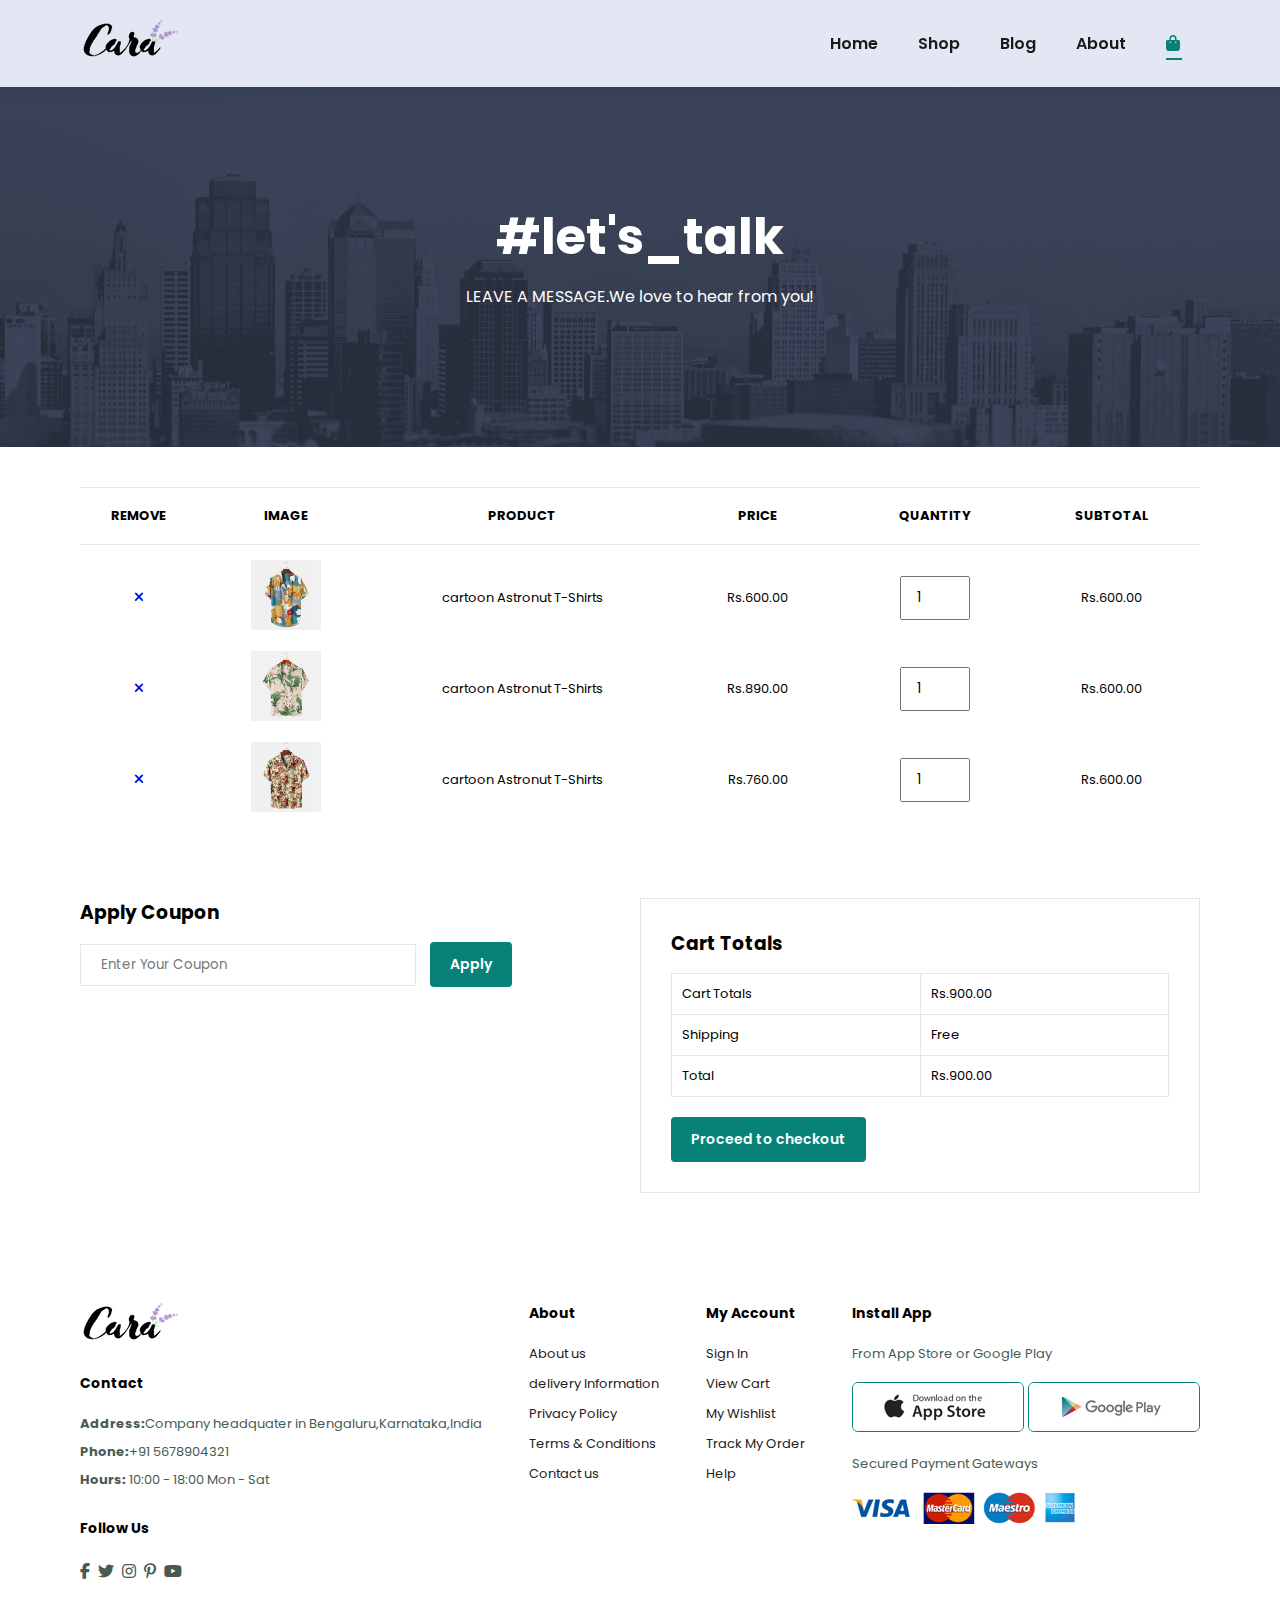
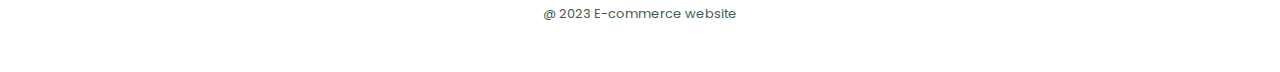
<file: cart.html>
<!DOCTYPE html>
<html lang="en">
<head>
    <meta charset="UTF-8">
    <meta name="viewport" content="width=device-width, initial-scale=1.0">
    <title>E-commerce Website</title>
    <link rel="stylesheet" href="https://cdnjs.cloudflare.com/ajax/libs/font-awesome/6.4.2/css/all.min.css">
    <link rel="stylesheet" href="style.css">
</head>
<body>




<section id="header">
    <a href="#"><img src="logo.png" class="logo" alt=""></a>

<div>
    <ul id="navbar">
        <li><a  href="index.html">Home</a></li>
        <li><a href="shop.html">Shop</a></li>
        <li><a  href="blog.html">Blog</a></li>
        <li><a  href="about.html">About</a></li>
      
        <li id="lg-bag"><a class="active" href="cart.html"><i class="fa-solid fa-bag-shopping"></i></a></li>
        <a href="#" id="close"><i class="fa-solid fa-square-xmark"></i></a>
    </ul>
</div>
<div id="mobile">
    <i id="bar" class="fas fa-outdent"></i>
    <li><a href="cart.html"><i class="fa-solid fa-bag-shopping"></i></a></li>
</div>
</section>

<section id="page-header" class="about-header">
    
    <h2>#let's_talk</h2>
    
    <p>LEAVE A MESSAGE.We love to hear from you! </p>
    
</section>

<section id="cart" class="section-p1">
    <table width="100%">
        <thead>
            <tr>
                <td>Remove</td>
                <td>Image</td>
                <td>Product</td>
                <td>Price</td>
                <td>Quantity</td>
                <td>Subtotal</td>
            </tr>
        </thead>
        <tbody>
            <tr>
                <td><a href="#"><i class="fa-solid fa-xmark"></i></a></td>
                <td><img src="c1.jpg" alt=""></td>
                <td>cartoon Astronut T-Shirts</td>
                <td>Rs.600.00</td>
                <td><input type="number" value="1"></td>
                <td>Rs.600.00</td>
            </tr>
            <tr>
                <td><a href="#"><i class="fa-solid fa-xmark"></i></a></td>
                <td><img src="c2.jpg" alt=""></td>
                <td>cartoon Astronut T-Shirts</td>
                <td>Rs.890.00</td>
                <td><input type="number" value="1"></td>
                <td>Rs.600.00</td>
            </tr>
            <tr>
                <td><a href="#"><i class="fa-solid fa-xmark"></i></a></td>
                <td><img src="c3.jpg" alt=""></td>
                <td>cartoon Astronut T-Shirts</td>
                <td>Rs.760.00</td>
                <td><input type="number" value="1"></td>
                <td>Rs.600.00</td>
            </tr>
        </tbody>
    </table>
</section>

<section id="cart-add" class="section-p1">
    <div id="coupon">
        <h3>Apply Coupon</h3>
        <div>
            <input type="text" placeholder="Enter Your Coupon">
            <button class="normal">Apply</button>
        </div>
    </div>

    <div id="subtotal">
        <h3>Cart Totals</h3>
        <table>
            <tr>
                <td>Cart Totals</td>
                <td>Rs.900.00</td>
            </tr>
            <tr>
                <td>Shipping</td>
                <td>Free</td>
            </tr>
            <tr>
                <td>Total</td>
                <td>Rs.900.00</td>
            </tr>
        </table>
        <button class="normal">Proceed to checkout</button>
    </div>
</section>

<footer class="section-p1">
    <div class="col">
        <img class="logo" src="logo.png" alt="">
        <h3>Contact</h3>
        <p><strong>Address:</strong>Company headquater in Bengaluru,Karnataka,India</p>
        <p><strong>Phone:</strong>+91 5678904321</p>
        <p><strong>Hours:</strong> 10:00 - 18:00 Mon - Sat</p>
        <div class="follow">
            <h3>Follow Us</h3>
            <div class="icon">
                <i class="fab fa-facebook-f"></i>
                <i class="fab fa-twitter"></i>
                <i class="fab fa-instagram"></i>
                <i class="fab fa-pinterest-p"></i>
                <i class="fab fa-youtube"></i>
            </div>
        </div>

    </div>

    <div class="col">
        <h3>About</h3>
        <a href="#">About us</a>
        <a href="#">delivery Information</a>
        <a href="#">Privacy Policy</a>
        <a href="#">Terms & Conditions</a>
        <a href="#">Contact us</a>
    </div>
    <div class="col">
        <h3>My Account</h3>
        <a href="#">Sign In</a>
        <a href="#">View Cart</a>
        <a href="#">My Wishlist</a>
        <a href="#">Track My Order</a>
        <a href="#">Help</a>
    </div>

    <div class="col install">
        <h3>Install App</h3>
        <p>From App Store or Google Play</p>
        <div class="row">
            <img src="app.jpg" alt="">
            <img src="play.jpg" alt="">
        </div>
        <p>Secured Payment Gateways </p>
        <img src="pay.png" alt="">
    </div>

    <div class="copyright">
        <p>@ 2023 E-commerce website</p>
    </div>
</footer>

<script src="script.js"></script>
    
</body>
</html>
</file>
<file: style.css>
@import url('https://fonts.googleapis.com/css2?family=Montserrat:wght@100;500&family=Poppins:ital,wght@0,700;1,700&family=Prata&family=Roboto&display=swap');
*{
    margin: 0;
    padding: 0;
    box-sizing: border-box;
    font-family: 'Poppins', sans-serif;

}
h1{
    font-size: 50px;
    line-height: 64px;
    color: #222;

}
h2{
    font-size: 50px;
    line-height: 64px;
    color: #222;
  
}
h4{
    font-size: 50px;
    color: #222;
  
}
h6{
    font-weight: 700;
    font-size: 12px;
    
}
p{
    font-size: 16px;
    color: #465b52;
    margin: 15px 0 20px 0;
  
}
.section-p1{
    padding: 40px 80px;
}
.section-m1{
    margin: 40px 0;
}

button.normal{
    font-size: 14px;
    font-weight: 600;
    padding: 15px 30px;
    color: #000;
    background-color: #fff;
    border-radius: 4px;
    cursor: pointer;
    border: none;
    outline: none;
    transition: 0.2s;

}

button.white{
    font-size: 13px;
    font-weight: 600;
    padding: 11px 18px;
    color: #fff;
    background-color: transparent;
    cursor: pointer;
    border: 1px solid #fff;
    outline: none;
    transition: 0.2s;
}
body{
    width: 100%;
}
/*----------Header--------*/
#header{
    display: flex;
    align-items: center;
    justify-content: space-between;
    padding: 20px 80px;
    background: #e3e6f3;
    box-shadow: 0 5px 15px rgb(0,0,0,0.06);
    z-index: 999;
    position: sticky;
    top: 0;
    left: 0;
}
#navbar{
    display: flex;
    align-items: center;
    justify-content: center;
}
#navbar li{
list-style: none;
padding: 0 20px;
position: relative;
}
#navbar li a{
 text-decoration: none;
 font-size: 16px;
 font-weight: 600;
 color: #1a1a1a;
 transition: 0.3s ease;

}
#navbar li a:hover,
#navbar li a.active {
    color: #088178;
    
}

#navbar li a.active::after,
#navbar li a:hover::after{
    content: "";
    width: 30%;
    height: 2px;
    background: #088178;
    position: absolute;
    bottom: -4px;
    left: 20px;
}

#mobile{
    display: none;
    align-items: center;
}
#close{
    display: none;
}

/*------------Home Page---------*/
#hero{
    background-image: url(hero4.png);
    height: 90vh;
    width: 100%;
    background-position: top 25% right 0;
    background-size: cover;
    padding: 0 80px;
    display: flex;
    flex-direction: column;
    align-items: flex-start;
    justify-content: center;
}
#hero h4 {
    padding: 15px;

}
#hero h1 {
    color: #088178;
}
#hero button{
    background-image: url(button.png);
    background-color: transparent;
    color: #088178;
    border: 0;
    padding: 14px 80px 14px 65px;
    background-repeat: no-repeat;
    cursor: pointer;
    font-weight: 700;
    font-size: 15px;
}

#feature
{
    display: flex;
    align-items: center;
    justify-content: space-between;
    flex-wrap: wrap;
}
#feature .fe-box{
    width: 180px;
    text-align: center;
    padding: 25px 15px;
    box-shadow: 20px 20px 34px rgb(0,0,0,0.3);
    border: 1px solid #cce7d0;
    border-radius: 4px;
    margin: 15px 0;

}

#feature .fe-box:hover{
    box-shadow: 10px 10px 54px rgb(70,62,221,0.1);
}
#feature .fe-box img{
    width: 100%;
    margin-bottom: 10px;
}

#feature .fe-box h6{
    display: inline-block;
    padding: 9px 8px 6px 8px;
    line-height: 1;
    border-radius: 4px;
    color: #088178;
    background-color: #fddde4;
}


#feature .fe-box:nth-child(2) h6 {
    background-color: #cdebbc;

}
#feature .fe-box:nth-child(3) h6 {
    background-color: #d1e8f2;

}
#feature .fe-box:nth-child(4) h6 {
    background-color: #cdd4f8;

}
#feature .fe-box:nth-child(5) h6 {
    background-color: #cdebbc;

}
#feature .fe-box:nth-child(6) h6 {
    background-color: #fddde4;

}
#product1{
    text-align: center;
}
#product1 .pro-container{
    display: flex;
    justify-content: space-between;
    padding-top: 20px;
    flex-wrap: wrap;

}
#product1 .pro{
    width: 23%;
    min-width: 250px;
    padding: 10px 12px;
    border: 1px solid #cce7d0;
    border-radius: 25px;
    cursor: pointer;
    box-shadow: 20px 20px 30px rgba(0, 0, 0,0.02 );
    margin: 15px 0;
    transition: 0.2s ease;
    position: relative;

}

#product1 .pro:hover{
    box-shadow: 20px 20px 30px rgba(0, 0, 0,0.02 );
}

#product1 .pro img{
    width: 100%;
    border-radius: 20px;
}
#product1 .pro .des{
    text-align: start;
    padding: 10px 0;
}
#product1 .pro .des span{
    color: #606063;
    font-size: 12px;
}
#product1 .pro .des h5{
    padding-top: 7px;
    color: #1a1a1a;
    font-size: 14px;
}
#product1 .pro .des i{
    font-size: 12px;
    color: rgb(243, 181, 25);
}
#product1 .pro .des h4{
    padding-top: 7px;
    font-size: 15px;
    font-weight: 700;
    color: #088178;
}
#product1 .pro .cart{
    width: 40px;
    height: 40px;
    line-height: 40px;
    border-radius: 50px;
    background-color: #e8f6ea;
    font-weight: 500;
    color: #088178;
    border: 1px solid #cce7d0;
    position: absolute;
    bottom: 20px;
    right: 10px;
}

#banner{
    display: flex;
    flex-direction: column;
    justify-content: center;
    align-items: center;
    text-align: center;
    background-image: url(b2.jpg);
    width: 100%;
    height: 40vh;
    background-size: cover;
    background-position: center;
}

#banner h3{
    color: #fff;
    font-size: 16px;
}

#banner h4{
    color: #fff;
    font-size: 30px;
    padding: 10px 0;

}

#banner h4 span{
    color: #ef3636;
    
}

#banner button:hover{
    background-color: #088178;
    color: #fff;
}

#sm-banner{
    display: flex;
    justify-content: space-between;
    flex-wrap: wrap;
}

#sm-banner .banner-box{
    display: flex;
    flex-direction: column;
    justify-content: center;
    align-items: flex-start;
    background-image: url(b17.jpg);
    min-width: 660px;
    height: 50vh;
    background-size: cover;
    background-position: center;
    padding: 30px;
}

#sm-banner .banner-box2{
    background-image: url(b10.jpg);
}
#sm-banner h3{
    color: #fff;
    font-size: 20px;
    font-weight: 300;

}

#sm-banner h4{
    color: #fff;
    font-size: 28px;
    font-weight: 800;

}
#sm-banner span{
    color: #fff;
    font-size: 14px;
    font-weight: 500;
    padding-bottom: 15px;


}

#sm-banner .banner-box:hover button{
    background: #088178;
    border: 1px solid;
}
#banner3{
    display: flex;
    justify-content: space-between;
    flex-wrap: wrap;
    padding: 0 80px;
}

#banner3 .banner-box{
    display: flex;
    flex-direction: column;
    justify-content: center;
    align-items: flex-start;
    background-image: url(b7.jpg);
    min-width: 30%;
    height: 30vh;
    background-size: cover;
    background-position: center;
    padding: 20px;
    margin-bottom: 20px;

}
#banner3 h4{
    color: #fff;
    font-weight: 900;
    font-size: 22px;
}


#banner3 h3{
    color: #ec544e;
    font-weight: 800;
    font-size: 15px;
}

#banner3 .banner-box2{
    background-image: url(b4.jpg);
}

#banner3 .banner-box3{
    background-image: url(b18.jpg);
}

#newsletter{
    display: flex;
    justify-content: space-between;
    flex-wrap: wrap;
    align-items: center;
    background-image: url(b14.png);
    background-repeat: no-repeat;
    background-position: 20% 30%;
}
#newsletter h3{
    font-size: 22px;
    font-weight: 700;
    color: #088178;
}

#newsletter p{
    font-size: 14px;
    font-weight: 600;
    color: #818ea0;
}
#newsletter p span{
    
    color: #ffbd27;
}

#newsletter .form{
    display: flex;
    width: 40%;
}
#newsletter input{
    height: 3.125rem;
    padding: 0 1.25em;
    font-size: 14px;
    width: 100%;
    border: 1px solid transparent;
    border-radius: 4px;
    outline: none;
    border-top-right-radius: 0;
    border-bottom-right-radius: 0;
}
#newsletter button{
    background-color: #088178;
    color: #fff;
    white-space: nowrap;
    border-top-left-radius: 0;
    border-bottom-left-radius: 0;
}

footer{
    display: flex;
    flex-wrap: wrap;
    justify-content: space-between;
}
footer .col{
    display: flex;
    flex-direction: column;
    align-items: flex-start;
    margin-bottom: 20px;
}
footer .logo{
    margin-bottom: 30px;

}
footer h3{
    font-size: 14px;
    padding-bottom: 20px;
}
footer p{
    font-size: 13px;
   margin: 0 0 8px 0;
}
footer a{
    font-size: 13px;
   text-decoration: none;
   color: #222;
   margin-bottom: 10px;
}
footer .follow{
    margin-top: 20px;
}
footer .follow i{
    color: #465b52;
    padding-right: 4px;
    cursor: pointer;
}
footer .install .row img{
    border: 1px solid #088178;
    border-radius: 6px;
}
footer .install img{
    margin: 10px 0 15px 0;
}

footer .follow i:hover,
footer a:hover{
    color: #088178;
}
footer .copyright{
    width: 100%;
    text-align: center;
}

/* Shop Page*/

#page-header{
    background-image: url("b1.1.jpg");
    width: 100%;
    height: 40vh;
    background-size: cover;
    display: flex;
    justify-content: center;
    text-align: center;
    flex-direction: column;
    padding: 14px;
}
#page-header h2,
#page-header p{
    color: #fff;
}
#pagination{
    text-align: center;
}

#pagination a{
    text-decoration: none;
    background-color: #088178;
    padding: 15px 20px;
    border-radius: 4px;
    color: #fff;
    font-weight: 600;
}

#pagination{
    font-size: 16px;
    font-weight: 600;
}
/* Single Product*/



#prodetails{
    display: flex;
    margin-top: 20px;
}

#prodetails .single-pro-image{
    width: 40%;
    margin-right: 50px;

}

.small-img-group{
    display: flex;
    justify-content: space-between;
}

.small-img-col{
    flex-basis: 24%;
    cursor: pointer;
}
#prodetails .single-pro-details{
    width: 50%;
    padding-top: 30px;
}
#prodetails .single-pro-details h3{
    padding: 40px 0 20px 0;
}
#prodetails .single-pro-details h3{
   font-size: 26px;
}
#prodetails .single-pro-details select{
    display: block;
    padding: 5px 10px;
    margin-bottom: 10px;
}
#prodetails .single-pro-details input{
    width: 50px;
    height: 47px;
    padding-left: 10px;
    font-size: 16px;
    margin-right: 10px;
}
#prodetails .single-pro-details input:focus{
    outline: none;
}

#prodetails .single-pro-details button{
    background-color: #088178;
    color: #fff;
}

#prodetails .single-pro-details span{
    line-height: 25px;
}


/* Blog Page*/

#page-header.blog-header{
background-image: url(b19.jpg);
}

#blog{
    padding: 150px 150px 0 150px;
}
#blog .blog-box{
display: flex;
align-items: center;
width: 100%;
position: relative;
padding-bottom: 90px;
}

#blog .blog-img{
    width: 50%;
    margin-right: 40px;
}

#blog img{
    width: 100%;
    height: 300px;
    object-fit: cover;
}

#blog .blog-details{
    width: 50%;
    
}

#blog .blog-details a{
    text-decoration: none;
    font-size: 11px;
    color: #000;
    font-weight: 700;
    position: relative;
    transition: 0.3s;
}

#blog .blog-details a::after{
    content: "";
    width: 50%;
    height: 1px;
    background-color: #000;
    position: absolute;
    top: 4px;
    right: -60px;
}

#blog .blog-details a:hover{
    color: #088178;
}

#blog .blog-details a:hover::after{
    background: #088178;
}

#blog .blog-box h1{
    position: absolute;
    top: -40px;
    left: 0;
    font-size: 70px;
    font-weight: 700;
    color: #c9cbce;
    z-index: -9;
}

/* About Page*/

#page-header.about-header{
    background-image: url(banner.png);
}

#about-head img{
    width: 50%;
    height: auto;
}

#about-head{
    display: flex;
    align-items: center;
}

#about-head div{
    padding: 40px;
}

#about-app{
    text-align: center;
}

#about-app .video{
    width: 70%;
    height: 100%;
    margin: 30px auto 0 auto;
}

#about-app .video video{
    width: 100%;
    height: 100%;
    border-radius: 20px;

}

/*  Cart Page*/

#cart{
    overflow: auto;
}

#cart table{
    width: 100%;
    border-collapse: collapse;
    table-layout: fixed;
    white-space: nowrap;
}

#cart table img{
    width: 70px;
}

#cart table td:nth-child(1){
    width: 100px;
    text-align: center;
}

#cart table td:nth-child(2){
    width: 150px;
    text-align: center;
}

#cart table td:nth-child(3){
    width: 250px;
    text-align: center;
}

#cart table td:nth-child(4),
#cart table td:nth-child(5),
#cart table td:nth-child(6){
    width: 150px;
    text-align: center;
}

#cart table td:nth-child(5) input{
    width: 70px;
    padding: 10px 5px 10px 15px;
}

#cart table thead{
    border: 1px solid #e2e9e1;
    border-left: none;
    border-right: none;

}

#cart table thead td{
    font-weight: 700;
    text-transform: uppercase;
    font-size: 13px;
    padding: 18px 0;
}

#cart table tbody tr td{
    padding-top: 15px;
}

#cart table tbody td{
    font-size: 13px;
}

#cart-add{
    display: flex;
    flex-wrap: wrap;
    justify-content: space-between;
}

#coupon{
    width: 50%;
    margin-bottom: 30px;

}

#coupon h3,
#subtotal h3{
    padding-bottom: 15px;
}

#coupon input{
    padding: 10px 20px;
    outline: none;
    width: 60%;
    margin-right: 10px;
    border: 1px solid #e2e9e1;
}

#coupon button,
#subtotal button{
    background-color: #088178;
    color: #fff;
    padding: 12px 20px;
}

#subtotal{
    width: 50%;
    margin-bottom: 30px;
    border: 1px solid #e2e9e1;
    padding: 30px;
}

#subtotal table{
    border-collapse: collapse;
    width: 100%;
    margin-bottom: 20px;

}

#subtotal table td{
    width: 50%;
    border: 1px solid #e2e9e1;
    padding: 10px;
    font-size: 13px;
}

/* Start Media Query*/


@media(max-width:799px){
    .section-p1{
        padding: 40px 40px;
    }

    #navbar{
        display: flex;
        flex-direction: column;
        align-items: flex-start;
        justify-content: flex-start;
        position: fixed;
        top: 0;
        right: -300px;
        height: 100vh;
        width: 300px;
        background-color: #e3e6f3;
        box-shadow: 0 40px 60px rgba(0, 0, 0, 0.01 );
        padding: 80px 0 0 10px;
        transition: 0.3s;
    }
    #navbar.active{
        right: 0px;

    }
    #navbar li{
        margin-bottom: 25px;
    
    }
    
    #mobile{
        display: none;
        align-items: center;
    }
    #mobile{
        display: flex;
        align-items: center;
    } 
    #mobile i{
        color: #1a1a1a;
        font-size: 24px;
        padding-left: 20px;
    }
    #close{
        display: initial;
        position: absolute;
        top: 30px;
        left: 30px;
        color: #222;
        font-size: 24px;
    }
    #lg-bag{
        display: none;
    }
    #hero {
       
        height: 70vh;
        padding: 0 80px;
        background-position: top 30% right 30%;
    }
    #feature {
        
        justify-content: center;
        
    }
    #feature .fe-box {
        
        margin: 15px 15px;
    }

#product1 .pro-container{
    justify-content: center;
}
#product1 .pro {
    
    margin: 15px ;
    
}
#banner {
    
    height: 20vh;
   
}
#sm-banner .banner-box {
    
    min-width: 100%;
    height: 30vh;
    
}
#banner3 {
   
    padding: 0 40px;
}
#banner3 .banner-box{
    width: 28%;
}
#newsletter .form{
    width: 70%;
}
    
}

@media (max-width: 477px) {
    .section-p1
    {
        padding: 20px;
    }
    #header{
        padding: 10px 30px;
    }
    h3{
        font-size: 32px;
    }
    h2{
        font: size 38px; ;
    }
    #hero{
        padding: 0 20px;
        background-position: 55%;
    }
    #feature{
        justify-content: space-between;
    }
    #feature .fe-box{
        width: 155px;
        margin: 0 0 15px 0;
    }
    #product1 .pro{
        width: 100%;
    }
    #banner{
        height: 40vh;
    }
    #sm-banner .banner-box {
        height: 40vh;
    }
    #sm-banner .banner-box {
        margin-top: 20px;
    }
    #banner3{
        padding: 0 20px;
    }
    #banner3 .banner-box{
        width: 100%;
    }
    #newsletter{
        padding: 40px 20px;
    }
    #newsletter .form{
        width: 100%;
    }
    footer .copyright{
        text-align: start;
    }

    /*Single Product*/
    #prodetails{
        display: flex;
        flex-direction: column;
    }
    #prodetails .single-pro-image{
        width: 100%;
        margin-right: 0px;
    }
    #prodetails .single-pro-details{
        width: 100%;
    }

    /*  Blog Page*/

    #blog{
        padding: 100px 20px 0 20px;
    }

    #blog .blog-box{
        display: flex;
        flex-direction: column;
        align-items: flex-start;
    }

    #blog .blog-img{
        width: 100%;
        margin-right: 0px;
        margin-bottom: 30px;
    }

    #blog .blog-details{
        width: 100%;
    }

    /* About Page*/

#about-head{
    flex-direction: column;
}

#about-head img{
    width: 100%;
    margin-bottom: 20px;
}

#about-head div{
    padding-left: 0px;
}

#about-head .video{
    width: 100%;
}
/* Cart Page*/

#cart-add{
    flex-direction: column;
}

#coupon{
    width: 100%;
}

#subtotal{
    width: 100%;
    padding: 20px;
}
    
}
</file>
